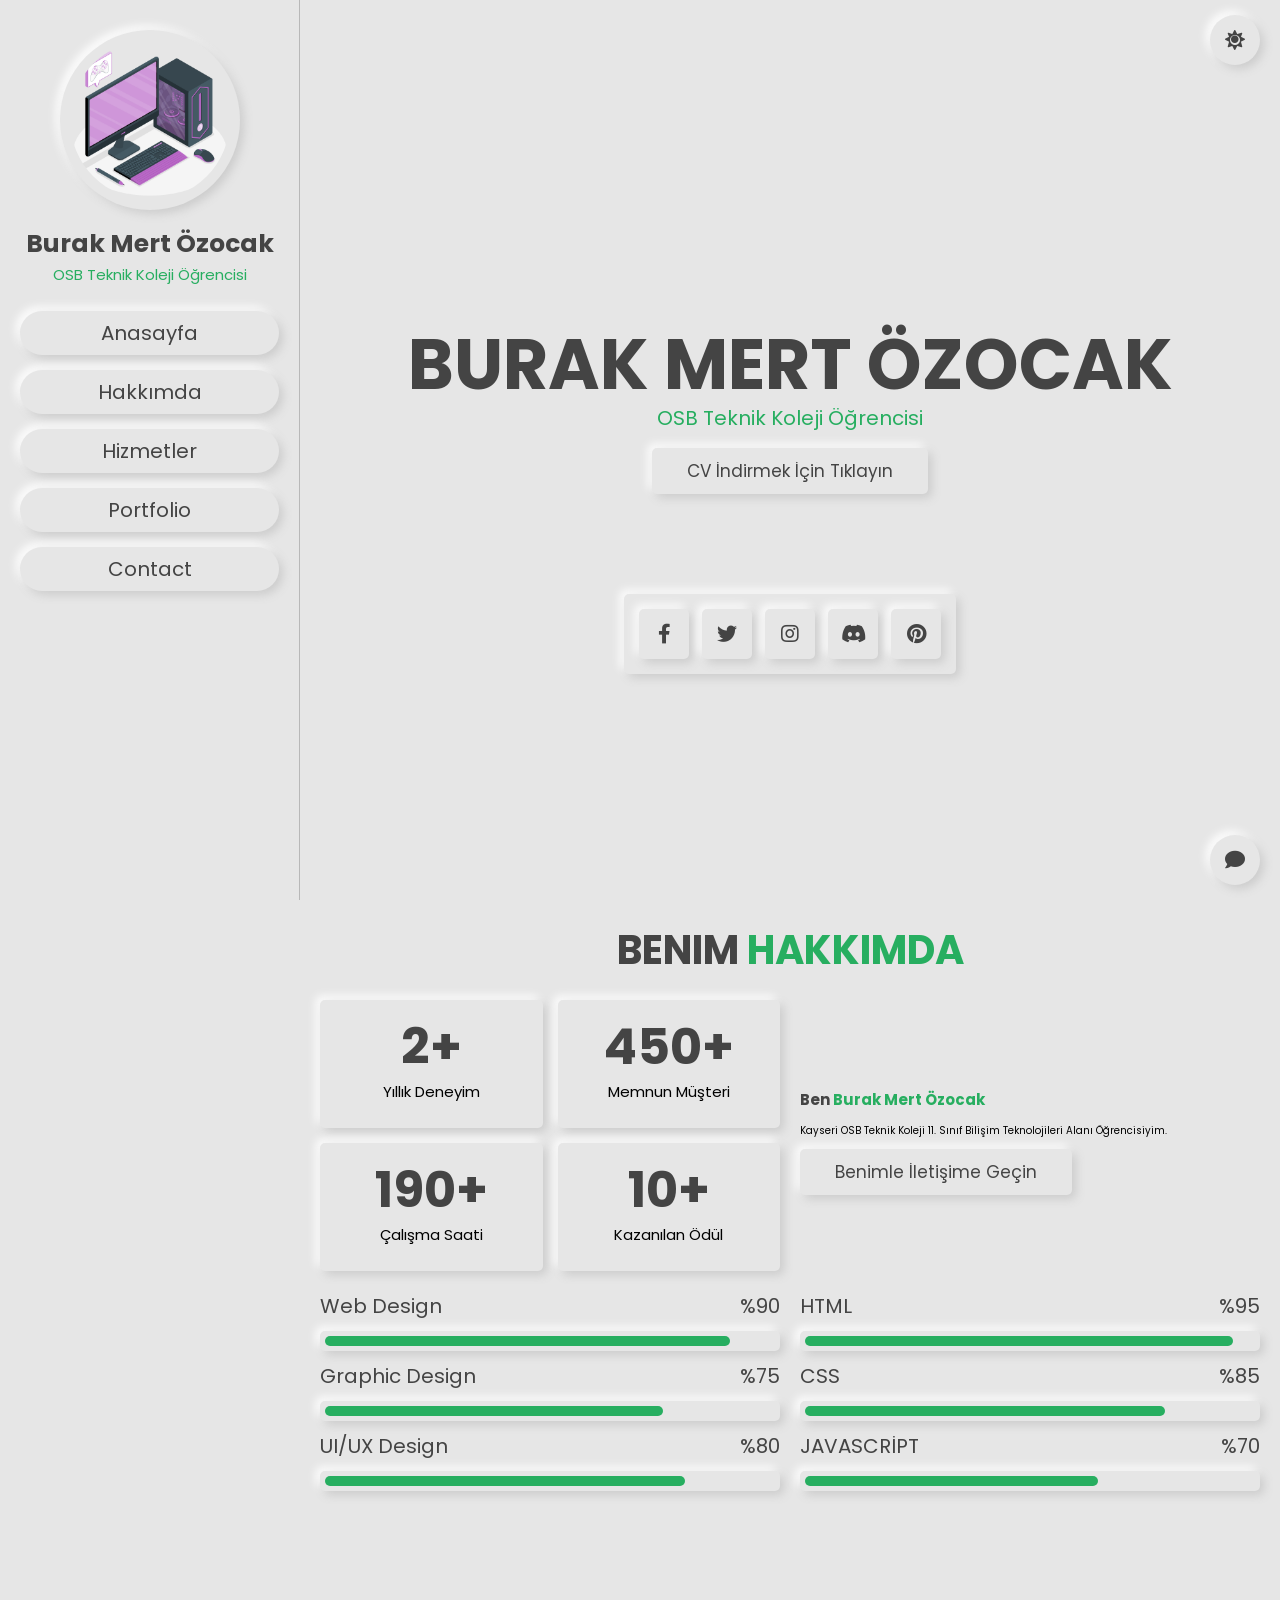
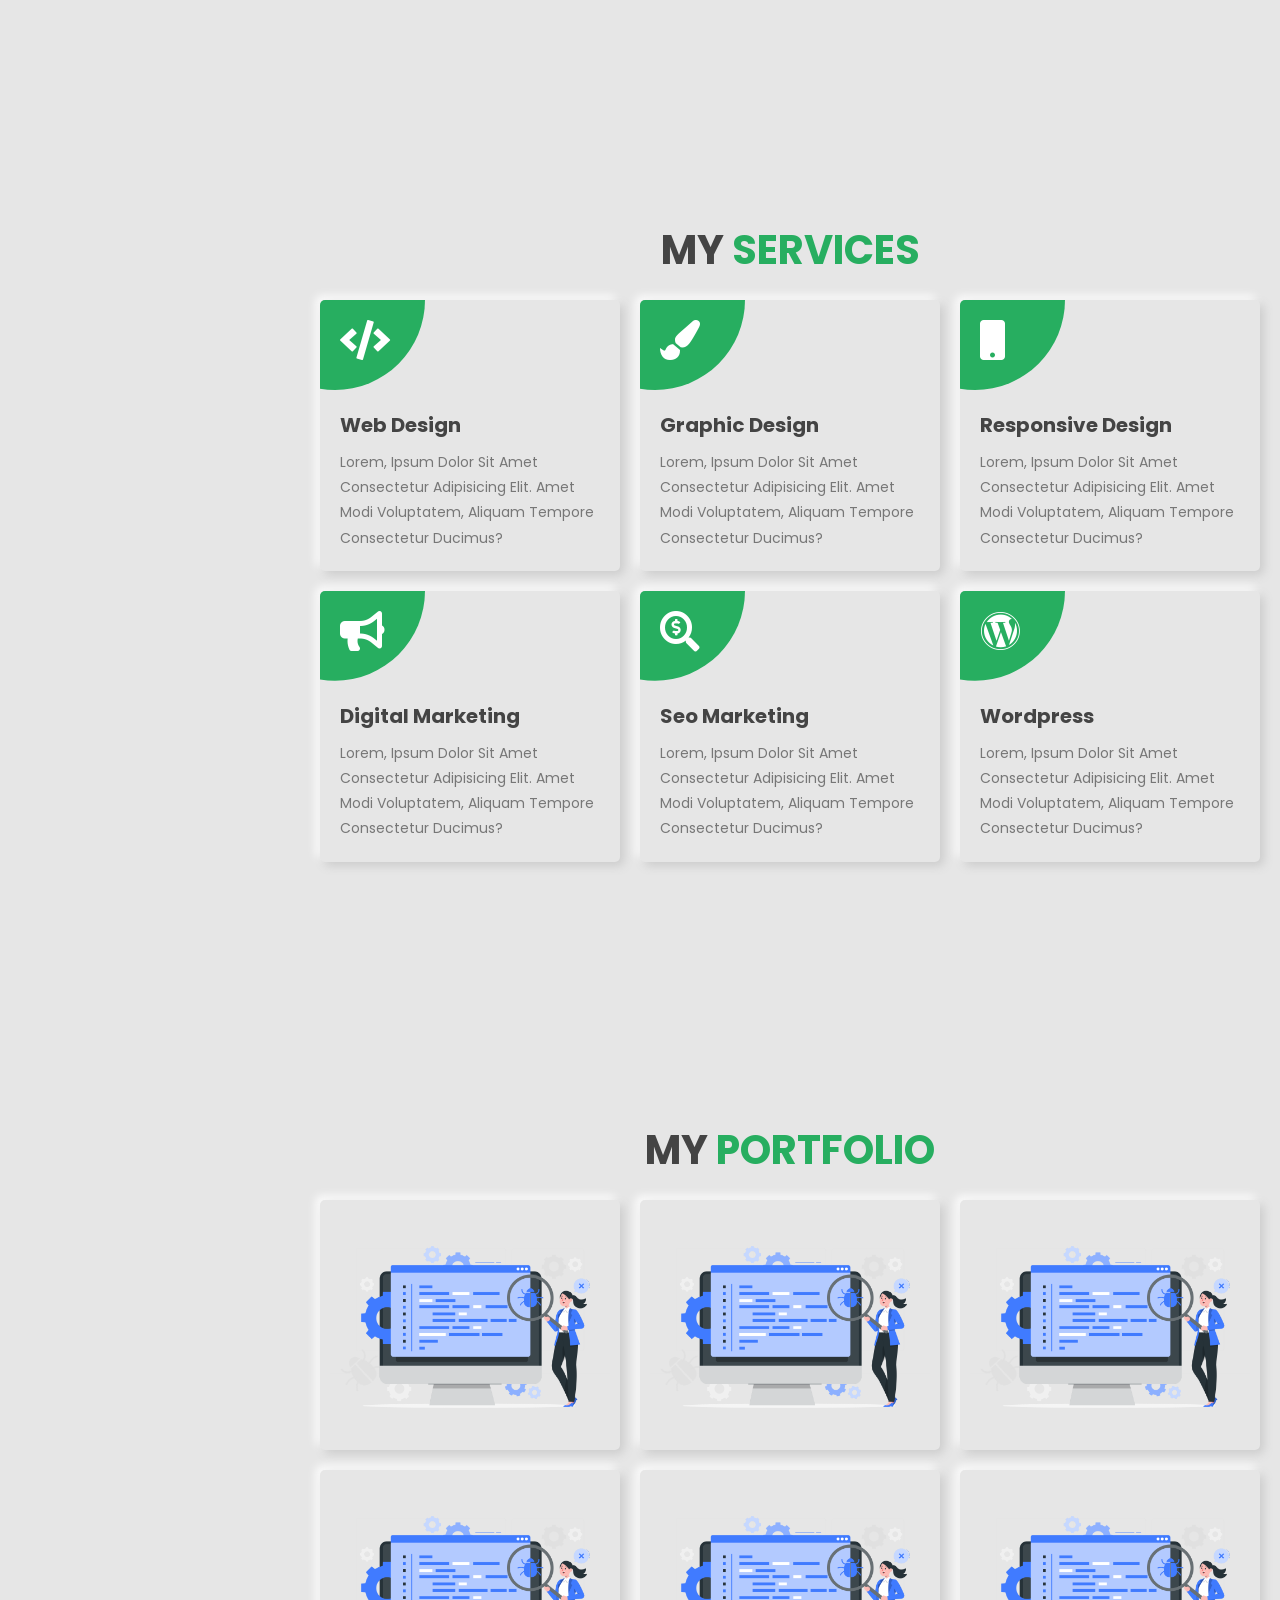
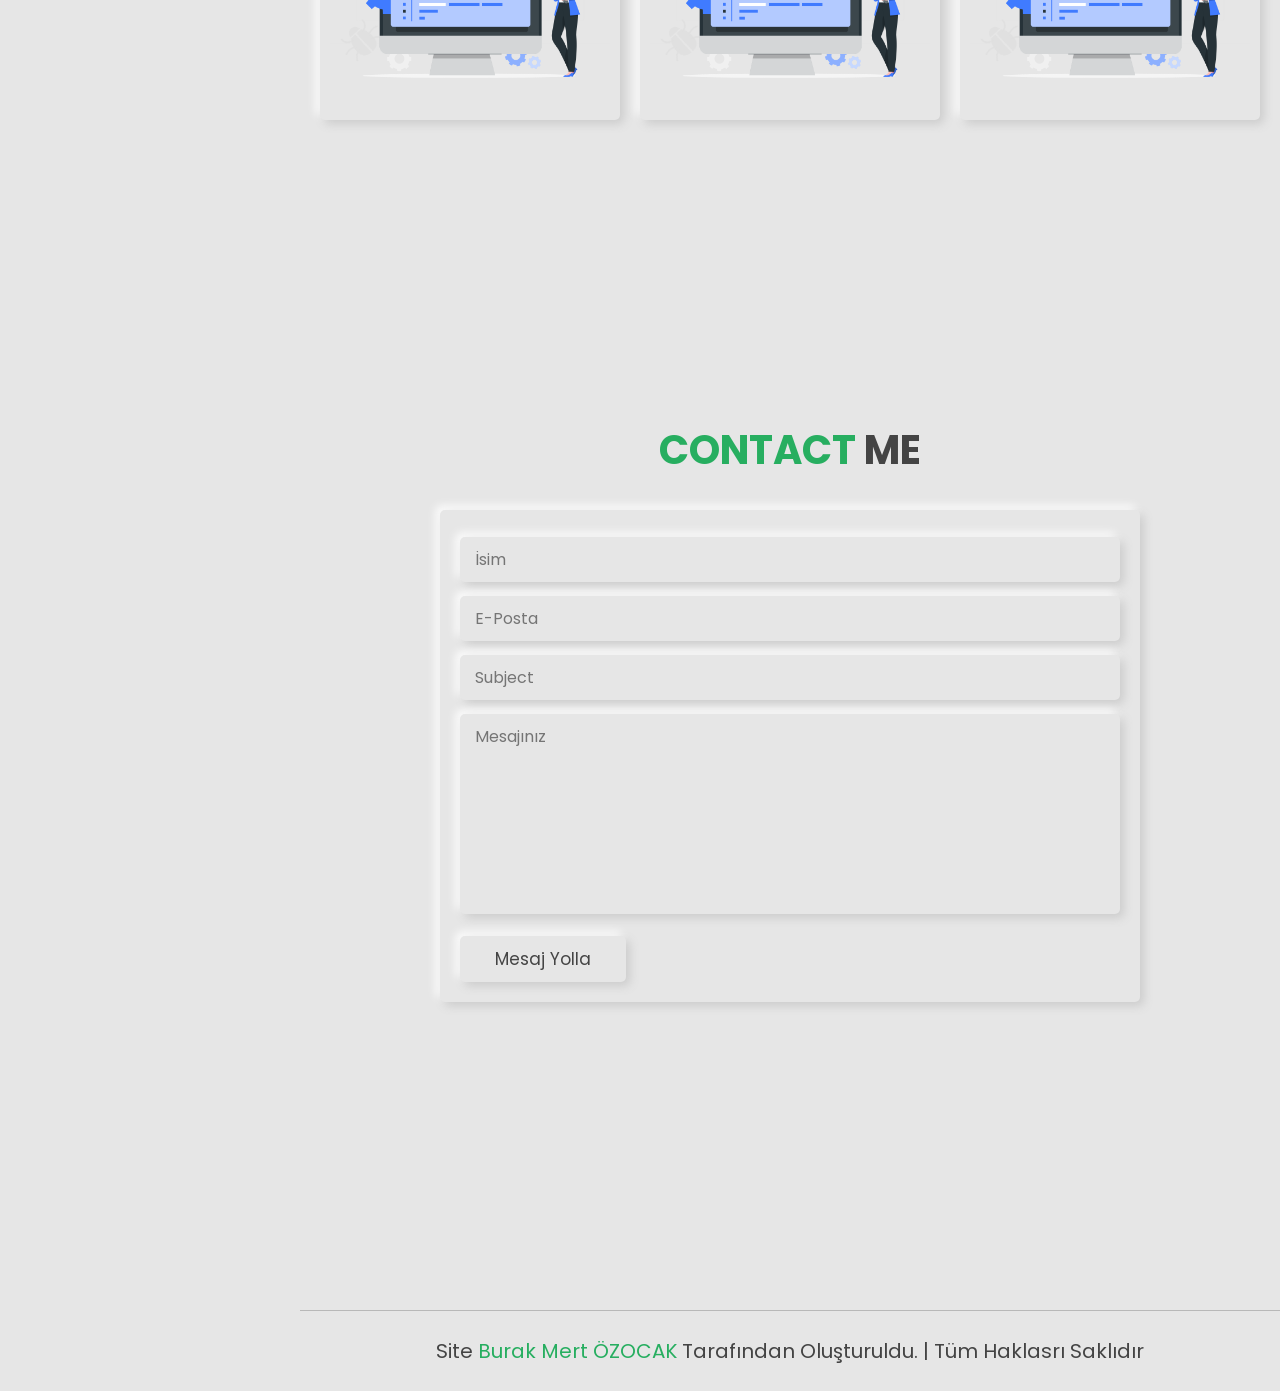
<file: denemeuyg/header.html>
<!DOCTYPE html>
<html lang="en">

<head>
    <meta charset="UTF-8">
    <meta name="viewport" content="width=device-width, initial-scale=1.0">
    <title>Document</title>
    <link rel="stylesheet" href="https://cdnjs.cloudflare.com/ajax/libs/font-awesome/5.15.4/css/all.min.css">
    <link rel="stylesheet" href="header.css">
</head>

<body>
    <header class="header">
        <div class="user">
            <img src="modern desktop computer-amico.png" alt="">
            <h3>Burak Mert Özocak</h3>
            <p>OSB Teknik Koleji Öğrencisi</p>
        </div>

        <nav class="navbar">
            <a href="#home">Anasayfa</a>
            <a href="#about">Hakkımda</a>
            <a href="#services">Hizmetler</a>
            <a href="#portfolio">Portfolio</a>
            <a href="#contact">Contact</a>
        </nav>
    </header>
    <div id="menu-btn" onclick="" class="fas fa-bars"></div>
    <div id="theme-toggler" class="fas fa-sun"></div>
    <div id="theme-messager" class="fas fa-comment"></div>
    
    <div id="chatPanel">
        <div class="chat-header">Canlı Sohbet Botu (Beta)</div>
        <div class="chat-messages" id="chatMessages">
        </div>
        <div class="chat-input">
          <input type="text" id="chatInput" placeholder="Mesaj yaz...">
          <button id="sendBtn">Gönder</button>
        </div>
      </div>
      
    

    <section class="home" id="home">
        <div class="content">
            <h3>Burak Mert Özocak</h3>
            <p>OSB Teknik Koleji Öğrencisi</p>
            <a href="#" class="btn">CV İndirmek İçin Tıklayın</a>
        </div>

        <div class="share">
            <a href="" class="fab fa-facebook-f"></a>
            <a href="" class="fab fa-twitter"></a>
            <a href="" class="fab fa-instagram"></a>
            <a href="" class="fab fa-discord"></a>
            <a href="" class="fab fa-pinterest"></a>
        </div>
    </section>

    <section class="about" id="about">
        <h1 class="heading">Benim <span>Hakkımda</span></h1>

        <div class="row">
            <div class="box-container">
                <div class="box">
                    <h3>2+</h3>
                    <p>Yıllık Deneyim</p>
                </div>
                <div class="box">
                    <h3>450+</h3>
                    <p>Memnun Müşteri</p>
                </div>
                <div class="box">
                    <h3>190+</h3>
                    <p>Çalışma Saati</p>
                </div>
                <div class="box">
                    <h3>10+</h3>
                    <p>Kazanılan Ödül</p>
                </div>
            </div>
            <div class="content">
                <h3>Ben <span>Burak Mert Özocak</span></h3>
                <p>Kayseri OSB Teknik Koleji 11. Sınıf Bilişim Teknolojileri Alanı Öğrencisiyim.</p>
                <a href="#" class="btn">Benimle İletişime Geçin</a>
            </div>
        </div>

        <div class="row">
            <div class="progress">
                <h3>Web Design <span>%90</span></h3>
                <div class="bar bar-1-1"><span></span></div>
                <h3>Graphic Design <span>%75</span></h3>
                <div class="bar bar-1-2"><span></span></div>
                <h3>UI/UX Design <span>%80</span></h3>
                <div class="bar bar-1-3"><span></span></div>
            </div>
            <div class="progress">
                <h3>HTML<span>%95</span></h3>
                <div class="bar bar-2-1"><span></span></div>
                <h3>CSS<span>%85</span></h3>
                <div class="bar bar-2-2"><span></span></div>
                <h3>JAVASCRİPT <span>%70</span></h3>
                <div class="bar bar-2-3"><span></span></div>
            </div>

        </div>
    </section>

    <section class="services" id="services">
        <h1 class="heading"> my <span>Services</span> </h1>

        <div class="box-container">

            <div class="box">
                <i class="fas fa-code"></i>
                <h3>Web Design</h3>
                <p>Lorem, ipsum dolor sit amet consectetur adipisicing elit. Amet modi voluptatem, aliquam tempore
                    consectetur ducimus?</p>
            </div>
            <div class="box">
                <i class="fas fa-paint-brush"></i>
                <h3>Graphic Design</h3>
                <p>Lorem, ipsum dolor sit amet consectetur adipisicing elit. Amet modi voluptatem, aliquam tempore
                    consectetur ducimus?</p>
            </div>
            <div class="box">
                <i class="fas fa-mobile"></i>
                <h3>Responsive Design</h3>
                <p>Lorem, ipsum dolor sit amet consectetur adipisicing elit. Amet modi voluptatem, aliquam tempore
                    consectetur ducimus?</p>
            </div>
            <div class="box">
                <i class="fas fa-bullhorn"></i>
                <h3>Digital Marketing</h3>
                <p>Lorem, ipsum dolor sit amet consectetur adipisicing elit. Amet modi voluptatem, aliquam tempore
                    consectetur ducimus?</p>
            </div>
            <div class="box">
                <i class="fas fa-search-dollar"></i>
                <h3>Seo Marketing</h3>
                <p>Lorem, ipsum dolor sit amet consectetur adipisicing elit. Amet modi voluptatem, aliquam tempore
                    consectetur ducimus?</p>
            </div>
            <div class="box">
                <i class="fab fa-wordpress"></i>
                <h3>Wordpress</h3>
                <p>Lorem, ipsum dolor sit amet consectetur adipisicing elit. Amet modi voluptatem, aliquam tempore
                    consectetur ducimus?</p>
            </div>

        </div>
    </section>

    <section class="portfolio" id="portfolio">
        <h1 class="heading"> my <span>portfolio</span> </h1>

        <div class="box-container">

            <div class="box">
                <img src="software tester-rafiki.png" alt="">
                <div class="content">
                    <h3>Proje 01</h3>
                </div>
            </div>
            <div class="box">
                <img src="software tester-rafiki.png" alt="">
                <div class="content">
                    <h3>Proje 02</h3>
                </div>
            </div>
            <div class="box">
                <img src="software tester-rafiki.png" alt="">
                <div class="content">
                    <h3>Proje 03</h3>
                </div>
            </div>
            <div class="box">
                <img src="software tester-rafiki.png" alt="">
                <div class="content">
                    <h3>Proje 04</h3>
                </div>
            </div>
            <div class="box">
                <img src="software tester-rafiki.png" alt="">
                <div class="content">
                    <h3>Proje 05</h3>
                </div>
            </div>
            <div class="box">
                <img src="software tester-rafiki.png" alt="">
                <div class="content">
                    <h3>Proje 06</h3>
                </div>
            </div>

        </div>
    </section>

    <section class="contact" id="contact">
        <h1 class="heading"> <span>Contact</span> me </h1>
        
        <form action="">
            <input type="text" placeholder="İsim" class="box">
            <input type="email" placeholder="E-Posta" class="box">
            <input type="text" placeholder="Subject" class="box">
            <textarea name="" class="box" placeholder="Mesajınız" id="" cols="30" rows="10"></textarea>
        <input type="submit" value="Mesaj Yolla" class="btn">
        </form>
    </section>

<div class="credits"> Site <span>Burak Mert ÖZOCAK</span> tarafından oluşturuldu. | Tüm Haklasrı Saklıdır</div>


    <script src="header.js"></script>
</body>

</html>
</file>
<file: denemeuyg/header.css>
@import url('https://fonts.googleapis.com/css2?family=Poppins:wght@100;200;300;400;500;600;700&display=swap');

:root {
    --green: #27ae60;
    --black: #444;
    --light-color: #777;
    --bg-color: #e6e6e6;
    --border: .1rem solid rgba(0, 0, 0, .2);
    --header-width: 30rem;
    --box-shadow: .4rem .4rem 1rem #ccc,
        -.4rem -.4rem 1rem #fff;
    --box-shadow-inset: .4rem .4rem 1rem #ccc inset,
        -.4rem -.4rem 1rem #fff inset;
}

* {
    font-family: 'Poppins', sans-serif;
    margin: 0;
    padding: 0;
    box-sizing: border-box;
    outline: none;
    border: none;
    text-decoration: none;
    text-transform: capitalize;
    transition: .2s linear;
}

html {
    font-size: 62.5%;
    scroll-behavior: smooth;
}

body {
    background: var(--bg-color);
    padding-left: var(--header-width);
}

body.active {
    --black: #fff;
    --light-color: #fff;
    --bg-color: #222;
    --border: .1rem solid rgba(0, 0, 0, .4);
    --box-shadow: .4rem .4rem 1rem #111,
        -.4rem -.4rem 1rem #333;
    --box-shadow-inset: .4rem .4rem 1rem #111 inset,
        -.4rem -.4rem 1rem #333 inset;
}

section {
    min-height: 100vh;
    padding: 2rem;
}

.btn {
    margin-top: 1rem;
    display: inline-block;
    padding: 1rem 3.5rem;
    border-radius: .5rem;
    font-size: 1.7rem;
    cursor: pointer;
    background: none;
    color: var(--black);
    box-shadow: var(--box-shadow);
}

.btn:hover {
    box-shadow: var(--box-shadow-inset);
    color: var(--green);
}

.heading {
    text-align: center;
    font-size: 4rem;
    color: var(--black);
    text-transform: uppercase;
    padding-bottom: 2rem;
}

.heading span {
    color: var(--green);
    text-transform: uppercase;
}

.header {
    position: fixed;
    top: 0;
    left: 0;
    z-index: 999;
    background: var(--bg-color);
    width: 30rem;
    border-right: var(--border);
    height: 100%;
    padding: 2rem;
    text-align: center;
}

.header .user img {
    margin: 1rem 0;
    border: 1rem solid transparent;
    border-radius: 50%;
    height: 18rem;
    width: 18rem;
    box-shadow: var(--box-shadow);
}

.header .user h3 {
    color: var(--black);
    font-size: 2.5rem;
}

.header .user p {
    color: var(--green);
    font-size: 1.5rem;
}

.header .navbar {
    padding-top: 1rem;
}

.header .navbar a {
    display: block;
    margin: 1.5rem 0;
    padding: .7rem;
    border-radius: 5rem;
    font-size: 2rem;
    box-shadow: var(--box-shadow);
    color: var(--black);
}

.header .navbar a:hover {
    box-shadow: var(--box-shadow-inset);
}

#menu-btn {
    position: fixed;
    top: 1.5rem;
    left: 2rem;
    z-index: 1000;
    height: 5rem;
    width: 5rem;
    line-height: 5rem;
    border-radius: 50%;
    font-size: 2rem;
    cursor: pointer;
    box-shadow: var(--box-shadow);
    background: var(--bg-color);
    text-align: center;
    color: var(--black);
    display: none;
}

#menu-btn:hover {
    color: var(--green);
    box-shadow: var(--box-shadow-inset);
}

#theme-toggler {
    position: fixed;
    top: 1.5rem;
    right: 2rem;
    z-index: 1000;
    height: 5rem;
    width: 5rem;
    line-height: 5rem;
    border-radius: 50%;
    font-size: 2rem;
    cursor: pointer;
    box-shadow: var(--box-shadow);
    text-align: center;
    color: var(--black);
    background: var(--bg-color);
}

#theme-toggler:hover {
    color: var(--green);
    box-shadow: var(--box-shadow-inset);
}

/*alınacakların başı*/
#theme-messager {
    position: fixed;
    bottom: 1.5rem;
    right: 2rem;
    z-index: 1000;
    height: 5rem;
    width: 5rem;
    line-height: 5rem;
    border-radius: 50%;
    font-size: 2rem;
    cursor: pointer;
    box-shadow: var(--box-shadow);
    text-align: center;
    color: var(--black);
    background: var(--bg-color);
}

#theme-messager:hover {
    color: var(--green);
    box-shadow: var(--box-shadow-inset);
}

#chatPanel {
    position: fixed;
    bottom: 7rem;
    right: 1.75rem;
    width: 35rem;
    height: 49rem;
    background-color: var(--bg-color);
    border-radius: 1rem;
    box-shadow: 0 1rem 2rem rgba(0, 0, 0, 0.3);
    display: flex;
    flex-direction: column;
    transform: scaleY(0);
    transform-origin: bottom;
    transition: transform 0.3s ease;
    overflow: hidden;
    z-index: 999;
}

#chatPanel.open {
    transform: scaleY(1);
}

.chat-header {
    background-color: #6600ff;
    color: white;
    padding: 0.75rem;
    font-weight: bold;
    text-align: center;
    font-size: 1.5rem;
    position: relative;
}

.close-chat {
    position: absolute;
    top: 0.5rem;
    right: 1rem;
    background-color: transparent;
    border: none;
    font-size: 1.5rem;
    cursor: pointer;
    color: white;
}

.chat-messages {
    flex: 1;
    padding: 0.75rem;
    overflow-y: auto;
    font-size: 1.5rem;
    display: flex;
    flex-direction: column;
    gap: 0.75rem;
}

.chat-input {
    display: flex;
    border-top: 1px solid #ddd;
}

.chat-input input {
    flex: 1;
    border: none;
    padding: 1rem;
    font-size: 1.50rem;
    outline: none;
}

.chat-input button {
    background-color: #6600ff;
    color: white;
    border: none;
    padding: 1rem 1.5rem;
    cursor: pointer;
    font-size: 1.50rem;
}

.chat-message {
    max-width: 75%;
    padding: 0.75rem 1rem;
    border-radius: 1.25rem;
    word-wrap: break-word;
    font-size: 1.25rem;
    display: inline-block;
}

.chat-message.user {
    background-color: #339900;
    color: white;
    border-bottom-right-radius: 0.25rem;
    align-self: flex-end;
    text-align: left;
}

.chat-message.bot {
    background-color: #9966ff;
    color: white;
    border-bottom-left-radius: 0.25rem;
    align-self: flex-start;
    text-align: left;
}

.dot-typing {
    display: inline-block;
    width: 1.5rem;
    height: 1rem;
    position: relative;
  }
  
  .dot-typing::before, .dot-typing::after, .dot-typing span {
    content: "";
    position: absolute;
    top: 0;
    width: 0.4rem;
    height: 0.4rem;
    border-radius: 50%;
    background: white;
    animation: blink 1.5s infinite ease-in-out;
  }
  
  .dot-typing::before {
    left: 0;
    animation-delay: 0s;
  }
  
  .dot-typing span {
    left: 0.5rem;
    animation-delay: 0.2s;
  }
  
  .dot-typing::after {
    left: 1rem;
    animation-delay: 0.4s;
  }
  
  @keyframes blink {
    0%, 80%, 100% { opacity: 0.2; }
    40% { opacity: 1; }
  }


/*alınacakların sonu*/
.home {
    display: flex;
    flex-flow: column;
    align-items: center;
    justify-content: center;
    text-align: center;
}

.home .content h3 {
    font-size: 7rem;
    color: var(--black);
    line-height: 1.1;
    text-transform: uppercase;
}

.home .content p {
    font-size: 2rem;
    color: var(--green);
    padding-bottom: .5rem;
}

.home .share {
    position: relative;
    top: 10rem;
    border-radius: .5rem;
    box-shadow: var(--box-shadow);
    padding: 1rem;
}

.home .share a {
    height: 5rem;
    width: 5rem;
    line-height: 5rem;
    box-shadow: var(--box-shadow);
    margin: .5rem;
    font-size: 2rem;
    color: var(--black);
    border-radius: .5rem;
}

.home .share a:hover {
    box-shadow: var(--box-shadow-inset);
    color: var(--green);
}

.about .row {
    display: flex;
    align-items: center;
    flex-wrap: wrap-reverse;
    gap: 2rem;
}

.about .row .box-container {
    flex: 1 1 40rem;
    display: flex;
    gap: 1.5rem;
    flex-wrap: wrap;
}

.about .row .box-container .box {
    flex: 1 1 18rem;
    text-align: center;
    padding: 2rem;
    border-radius: .5rem;
    box-shadow: var(--box-shadow);
}

.about .row .box-container .box h3 {
    font-size: 5rem;
    color: var(--black);
    line-height: 1.1;
}

.about .row .box-container .box p {
    font-size: 1.5rem;
    color: var(--header-width);
    padding: .5rem 0;
}

.about .row .content {
    flex: 1 1 40rem;
}

.about .row .content h3 {
    font-size: 2.5rem;
    color: var(--black);
    line-height: 1.8;
}

.about .row .content h3 span {
    color: var(--green);
}

.about .row .content h3 {
    font-size: 1.5rem;
    color: var(--black);
    line-height: 1.8;
    padding: 1rem 0;
}

.about .row:nth-child(3) {
    padding-top: 2rem;
}

.about .row .progress {
    flex: 1 1 40rem;
}

.about .row .progress h3 {
    color: var(--black);
    font-weight: normal;
    font-size: 2rem;
    display: flex;
    align-items: center;
    justify-content: space-between;
}

.about .row .progress .bar {
    box-shadow: var(--box-shadow);
    border-radius: .5rem;
    height: 2rem;
    padding: .5rem;
    margin: 1rem 0;
}

.about .row .progress .bar span {
    display: block;
    height: 100%;
    background: var(--green);
    border-radius: 5rem;
}

.about .row .progress .bar-1-1 span {
    width: 90%;
}

.about .row .progress .bar-1-2 span {
    width: 75%;
}

.about .row .progress .bar-1-3 span {
    width: 80%;
}

.about .row .progress .bar-2-1 span {
    width: 95%;
}

.about .row .progress .bar-2-2 span {
    width: 80%;
}

.about .row .progress .bar-2-3 span {
    width: 65%;
}

.services .box-container {
    display: grid;
    grid-template-columns: repeat(auto-fit, minmax(27rem, 1fr));
    gap: 2rem;
}

.services .box-container .box {
    padding: 2rem;
    border-radius: .5rem;
    box-shadow: var(--box-shadow);
    position: relative;
    z-index: 0;
    overflow: hidden;
}

.services .box-container .box i {
    font-size: 4rem;
    padding-bottom: 5rem;
    color: #fff;
}

.services .box-container .box h3 {
    font-size: 2rem;
    padding-bottom: 1rem;
    color: var(--black);
}

.services .box-container .box p {
    font-size: 1.4rem;
    line-height: 1.8;
    color: var(--light-color);
}

.services .box-container .box::before {
    content: '';
    position: absolute;
    top: 0;
    left: 0;
    height: 100%;
    width: 100%;
    background: var(--green);
    z-index: -1;
    clip-path: circle(9rem at 5% 0%);
    transition: .3s linear;
}

.services .box-container .box:hover::before {
    clip-path: circle(100%);
}

.services .box-container .box:hover>* {
    color: #fff;
}

.portfolio .box-container {
    display: grid;
    grid-template-columns: repeat(auto-fit, minmax(27rem, 1fr));
    gap: 2rem;
}

.portfolio .box-container .box {
    height: 25rem;
    border-radius: .5rem;
    overflow: hidden;
    box-shadow: var(--box-shadow);
    position: relative;
    border: 1rem solid transparent;
}

.portfolio .box-container .box img {
    height: 100%;
    width: 100%;
    object-fit: cover;
}

.portfolio .box-container .box .content {
    position: absolute;
    top: 0;
    left: 0;
    height: 100%;
    width: 100%;
    background: var(--bg-color);
    display: grid;
    place-items: center;
    transform: scale(0);
}

.portfolio .box-container .box:hover .content {
    transform: scale(1);
}

.portfolio .box-container .box .content h3 {
    font-size: 2.5rem;
    color: var(--black);
    text-transform: uppercase;
    transform: translateY(-5rem);
    opacity: 0;
    transition-delay: .3s;
}

.portfolio .box-container .box:hover .content h3 {
    transform: translateY(0rem);
    opacity: 1;
}

.contact form {
    margin: 1rem auto;
    max-width: 70rem;
    border-radius: .5rem;
    box-shadow: var(--box-shadow);
    padding: 2rem;
}

.contact form .box {
    padding: 1rem 1.5rem;
    width: 100%;
    background: none;
    color: var(--black);
    font-size: 1.6rem;
    text-transform: none;
    margin: .7rem 0;
    box-shadow: var(--box-shadow);
    border-radius: .5rem;
}

.contact form textarea {
    height: 20rem;
    resize: none;
}

.contact form .box:focus {
    box-shadow: var(--box-shadow-inset);
}

.credits {
    font-size: 2rem;
    text-align: center;
    padding: 2.5rem 1rem;
    margin-top: 1rem;
    border-top: var(--border);
    color: var(--black);
}

.credits span {
    color: var(--green);
}

































@media(max-width:991px) {

    html {
        font-size: 55%;
    }

    body {
        padding-left: 0;
    }

    .header {
        left: -110%;
    }

    .header.active {
        left: 0%;
        transition: .5s linear;
    }

    #menu-btn {
        display: initial;
    }
}

@media(max-width:450px) {

    html {
        font-size: 50%;
    }

    .header {
        width: 100%;
        border-right: 0;
    }
}
</file>
